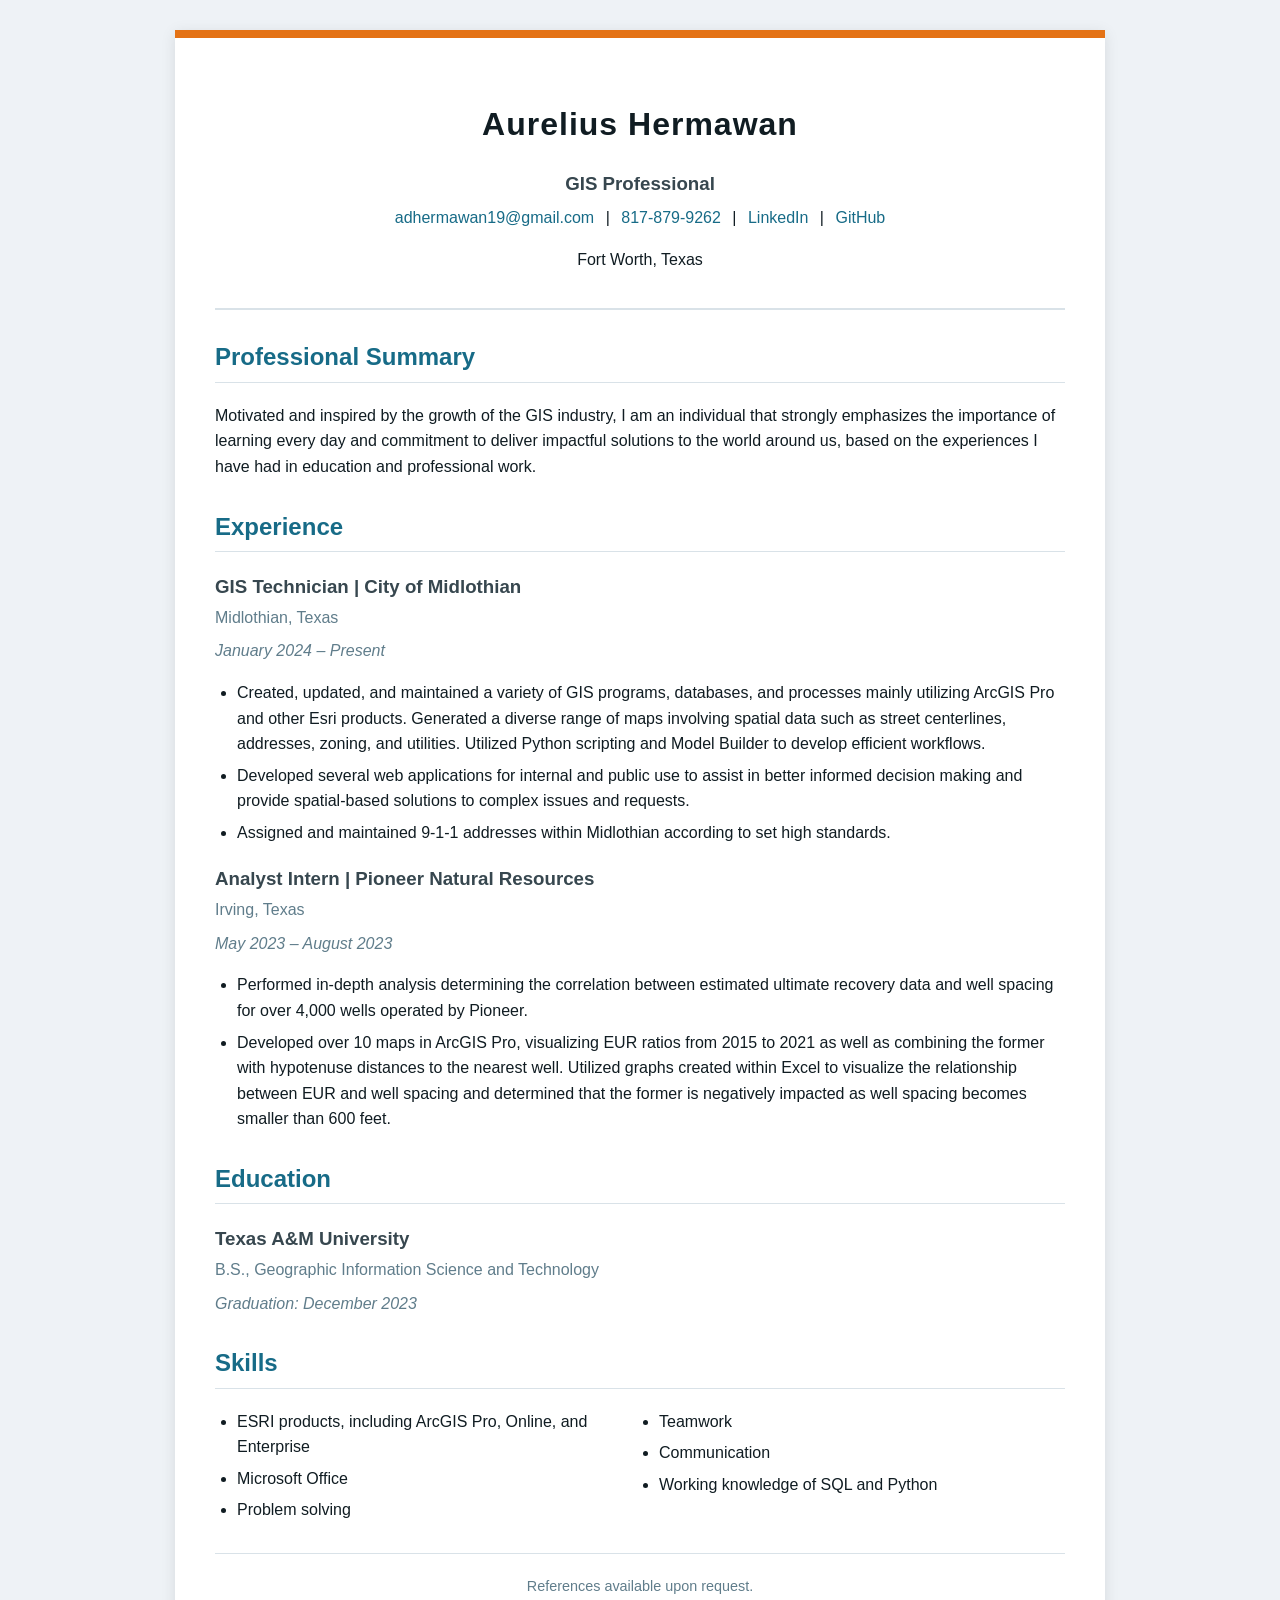
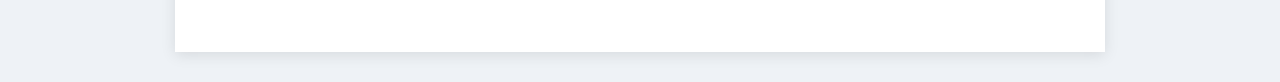
<file: Lab3/AureliusHermawanResume.html>
<!DOCTYPE html>
<head>
    <title>Aurelius Hermawan | Resume</title>
    <link href="resume_styles.css" rel="stylesheet">

</head>

<body>
    <main class="resume">
        <header>
            <h1>Aurelius Hermawan</h1>
            <h3>GIS Professional</h3>
            <p class="contact">
                <a href="mailto:adhermawan19@gmail.com">adhermawan19@gmail.com</a> |
                <a href="Phone Number">817-879-9262</a> |
                <a href="https://www.linkedin.com/in/aurelius-hermawan-69132322a/" target="_blank" rel="noopener">LinkedIn</a> |
                <a href="https://github.com/adh2023" target="_blank" rel="noopener">GitHub</a>
            </p>
            <p>Fort Worth, Texas</p>
        </header>

        <section>
            <h2>Professional Summary</h2>
            <p>
                Motivated and inspired by the growth of the GIS industry, I am an individual 
                that strongly emphasizes the importance of learning every day and commitment 
                to deliver impactful solutions to the world around us, based on the experiences 
                I have had in education and professional work.
            </p>
        </section>

        <section>
            <h2>Experience</h2>
            <article>
                <h3>GIS Technician | City of Midlothian</h3>
                <h4>Midlothian, Texas</h4>
                <p class="date">January 2024 – Present</p>
                <ul>
                    <li>Created, updated, and maintained a variety of GIS programs, databases, 
                        and processes mainly utilizing ArcGIS Pro and other Esri products. 
                        Generated a diverse range of maps involving spatial data such as street centerlines, 
                        addresses, zoning, and utilities. Utilized Python scripting and Model Builder to 
                        develop efficient workflows.</li>
                    <li>Developed several web applications for internal and public use 
                        to assist in better informed decision making and provide spatial-based solutions 
                        to complex issues and requests.</li>
                    <li>Assigned and maintained 9-1-1 addresses within Midlothian according to set high standards. </li>
                </ul>
            </article>

            <article>
                <h3>Analyst Intern | Pioneer Natural Resources</h3>
                <h4>Irving, Texas</h4>
                <p class="date">May 2023 – August 2023</p>
                <ul>
                    <li>Performed in-depth analysis determining the correlation between estimated 
                        ultimate recovery data and well spacing for over 4,000 wells operated by Pioneer.</li>
                    <li>Developed over 10 maps in ArcGIS Pro, visualizing EUR ratios from 2015 to 2021 
                        as well as combining the former with hypotenuse distances to the nearest well.
                        Utilized graphs created within Excel to visualize the relationship between EUR and 
                        well spacing and determined that the former is negatively impacted as well spacing 
                        becomes smaller than 600 feet.</li>
                </ul>
            </article>
        </section>

        <section>
            <h2>Education</h2>
            <h3>Texas A&M University</h3>
            <h4>B.S., Geographic Information Science and Technology</h4>
            <p class="date">Graduation: December 2023</p>
        </section>

        <section>
            <h2>Skills</h2>
            <ul class="skills-list">
                <li>ESRI products, including ArcGIS Pro, Online, and Enterprise</li>
                <li>Microsoft Office</li>
                <li>Problem solving</li>
                <li>Teamwork</li>
                <li>Communication</li>
                <li>Working knowledge of SQL and Python</li>
            </ul>
        </section>

        <footer>
            <p>References available upon request.</p>
        </footer>
    </main>
</body>
</html>
</file>
<file: Lab3/resume_styles.css>
/* Overall page styling */
        body {
            font-family: Arial, Helvetica, sans-serif;
            background-color: #eef2f6;
            color: #101c22;
            line-height: 1.6;
            margin: 0;
            padding: 30px 15px;
        }

        .resume {
            max-width: 850px;
            margin: 0 auto;
            padding: 40px;
            background-color: #ffffff;
            border-top: 8px solid #e47215;
            box-shadow: 0 3px 14px rgba(0, 0, 0, 0.10);
        }

        header {
            text-align: center;
            border-bottom: 2px solid #d9e2e8;
            padding-bottom: 20px;
            margin-bottom: 25px;
        }

        h1 {
            color: #101c22; /* First font color */
            margin-bottom: 5px;
            letter-spacing: 1px;
        }

        h2 {
            color: #176b87;
            border-bottom: 1px solid #d9e2e8;
            padding-bottom: 5px;
            margin-top: 28px;
        }

        h3 {
            color: #37474f;
            margin-bottom: 2px;
        }

        h4 {
            color: #607d8b; /* Second font color */
            margin-top: 3px;
            margin-bottom: 8px;
            font-weight: normal;
        }

        p {
            margin-top: 6px;
        }

        .contact a {
            color: #176b87;
            text-decoration: none;
            margin: 0 7px;
        }

        .contact a:hover {
            text-decoration: underline;
        }

        .date {
            color: #607d8b;
            font-style: italic;
        }

        ul {
            padding-left: 22px;
        }

        li {
            margin-bottom: 6px;
        }

        .skills-list {
            columns: 2;
        }

        footer {
            text-align: center;
            color: #607d8b;
            border-top: 1px solid #d9e2e8;
            margin-top: 30px;
            padding-top: 15px;
            font-size: 0.9em;
        }

        /* Adjust the layout for phones and narrow screens */
        @media (max-width: 600px) {
            .resume {
                padding: 22px;
            }

            .skills-list {
                columns: 1;
            }

            .contact a {
                display: inline-block;
                margin: 3px 5px;
            }
        }
</file>
